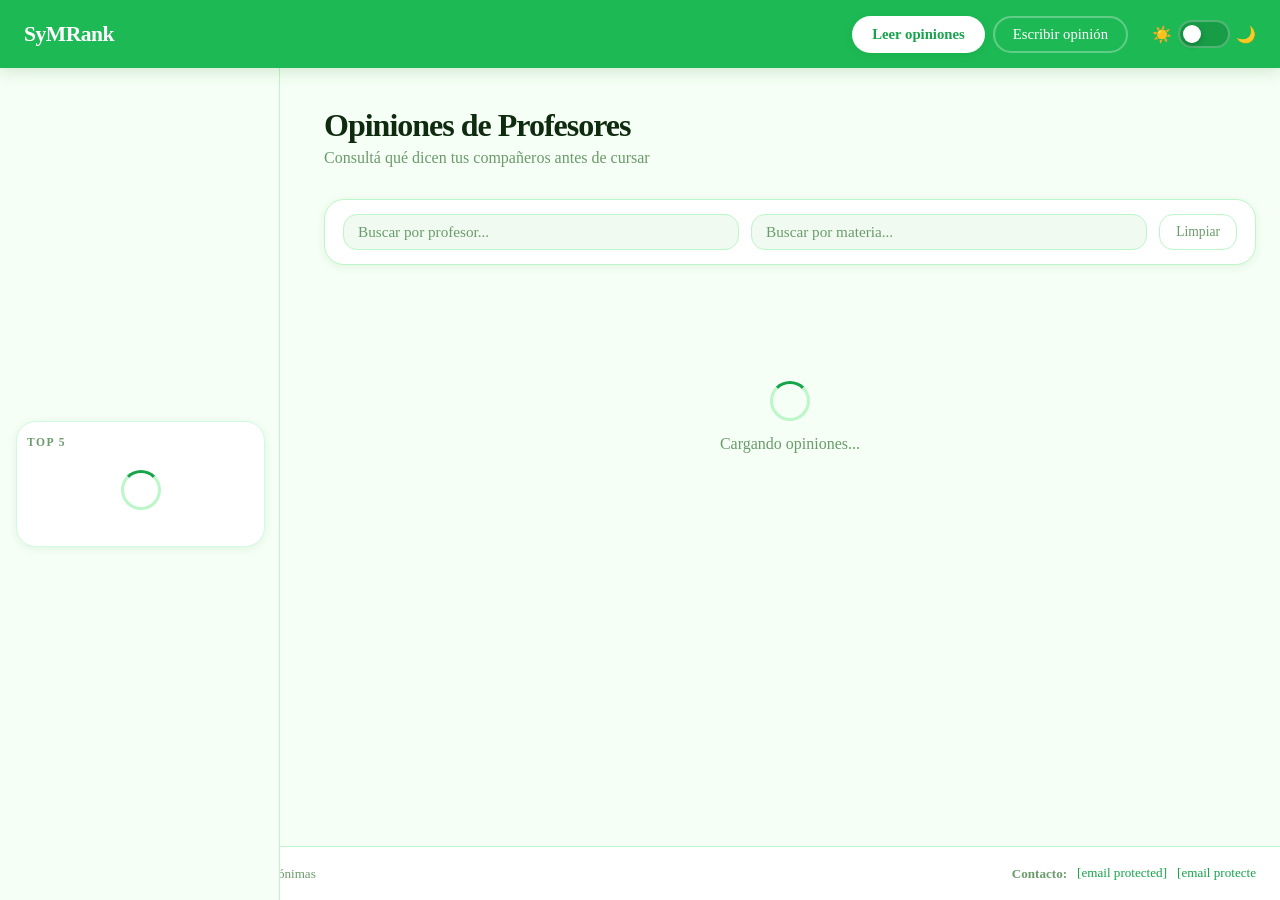
<file: index[1].html>
<!DOCTYPE html>
<html lang="es" data-theme="light">
<head>
  <meta charset="UTF-8" />
  <meta name="viewport" content="width=device-width, initial-scale=1.0" />
  <title>SyMRank — Opiniones sobre Profesores</title>
  <link rel="stylesheet" href="styles.css" />
</head>
<body>

  <!-- HEADER -->
  <header class="header">
    <div class="header-inner">
      <div class="logo">
        <span class="logo-text">SyM<strong>Rank</strong></span>
      </div>
      <nav class="nav">
        <button class="nav-btn active" id="btn-leer" onclick="showView('leer')">Leer opiniones</button>
        <button class="nav-btn" id="btn-escribir" onclick="showView('escribir')">Escribir opinión</button>
      </nav>
      <div class="theme-toggle-wrapper" title="Cambiar tema">
        <span class="theme-label">☀️</span>
        <label class="theme-toggle">
          <input type="checkbox" id="theme-switch" onchange="toggleTheme(this)" />
          <span class="toggle-track"><span class="toggle-thumb"></span></span>
        </label>
        <span class="theme-label">🌙</span>
      </div>
    </div>
  </header>

  <!-- MAIN -->
  <main class="main">

    <!-- ===== VIEW: LEER OPINIONES ===== -->
    <section id="view-leer" class="view active">
      <div class="leer-layout">

        <!-- CONTENIDO PRINCIPAL -->
        <div class="leer-main">
          <div class="view-header">
            <h1 class="view-title">Opiniones de Profesores</h1>
            <p class="view-subtitle">Consultá qué dicen tus compañeros antes de cursar</p>
          </div>

          <div class="search-bar-container">
            <div class="search-group">
              <input type="text" id="search-profesor" class="search-input" placeholder="Buscar por profesor..." oninput="filtrarOpiniones()" />
            </div>
            <div class="search-group">
              <input type="text" id="search-materia" class="search-input" placeholder="Buscar por materia..." oninput="filtrarOpiniones()" />
            </div>
            <button class="btn-clear-search" onclick="limpiarBusqueda()">Limpiar</button>
          </div>

          <div class="results-info" id="results-info"></div>

          <div id="loading-spinner" class="spinner-wrapper">
            <div class="spinner"></div>
            <p>Cargando opiniones...</p>
          </div>

          <div id="cards-container" class="cards-grid"></div>

          <div id="no-results" class="no-results hidden">
            <p>No se encontraron opiniones con esa búsqueda.</p>
          </div>

          <div id="empty-state" class="empty-state hidden">
            <p>Todavía no hay opiniones publicadas.</p>
            <button class="btn-primary" onclick="showView('escribir')">Sé el primero en opinar</button>
          </div>
        </div>

        <!-- SIDEBAR: TOP 5 -->
        <aside class="leer-sidebar">
          <div class="ranking-section">
            <h2 class="ranking-title">Top 5</h2>
            <div id="ranking-list" class="ranking-list">
              <div class="spinner-wrapper-sm"><div class="spinner"></div></div>
            </div>
          </div>
        </aside>

      </div>
    </section>

    <!-- ===== VIEW: ESCRIBIR OPINIÓN ===== -->
    <section id="view-escribir" class="view">
      <div class="view-header">
        <h1 class="view-title">Publicar Opinión</h1>
        <p class="view-subtitle">Tu opinión ayuda a otros estudiantes a elegir mejor</p>
      </div>

      <div class="form-card">
        <div id="toast-success" class="toast toast-success hidden">Opinión publicada con éxito.</div>
        <div id="toast-error"   class="toast toast-error hidden">Hubo un error al publicar. Intentá de nuevo.</div>

        <form id="opinion-form" onsubmit="submitOpinion(event)" novalidate>

          <div class="form-row">
            <div class="form-group" style="position:relative">
              <label class="form-label" for="f-profesor">Profesor/a principal <span class="required">*</span></label>
              <input type="text" id="f-profesor" class="form-input" placeholder="Ej: García, Juan"
                     autocomplete="off" oninput="onProfesorInput(this, 'ac-profesor')" onblur="hideAC('ac-profesor')" required />
              <ul class="autocomplete-list" id="ac-profesor"></ul>
              <span class="field-error" id="err-profesor"></span>
            </div>

            <div class="form-group">
              <label class="form-label" for="f-materia">Materia <span class="required">*</span></label>
              <select id="f-materia" class="form-select" required>
                <option value="">— Seleccioná una materia —</option>
                <option>Matemática Discreta</option>
                <option>Análisis Matemático I</option>
                <option>Programación Inicial</option>
                <option>Introducción a los Sistemas de Información</option>
                <option>Sistemas de Numeración</option>
                <option>Principios de Calidad de Software</option>
                <option>Álgebra y Geometría Analítica I</option>
                <option>Física I</option>
                <option>Programación Estructurada Básica</option>
                <option>Introducción a la Gestión de Requisitos</option>
                <option>Fundamentos de Sistemas Embebidos</option>
                <option>Introducción a Proyectos Informáticos</option>
                <option>Responsabilidad Social Universitaria</option>
                <option>Análisis Matemático II</option>
                <option>Física II</option>
                <option>Tópicos de Programación</option>
                <option>Bases de Datos</option>
                <option>Análisis de Sistemas</option>
                <option>Arquitectura de Computadoras</option>
                <option>Taller de Integración</option>
                <option>Análisis Matemático III</option>
                <option>Algoritmos y Estructuras de Datos</option>
                <option>Bases de Datos Aplicada</option>
                <option>Principios de Diseño de Sistemas</option>
                <option>Redes de Computadoras</option>
                <option>Gestión de las Organizaciones</option>
                <option>Álgebra y Geometría Analítica II</option>
                <option>Paradigmas de Programación</option>
                <option>Requisitos Avanzados</option>
                <option>Diseño de Software</option>
                <option>Sistemas Operativos</option>
                <option>Seguridad de la Información</option>
                <option>Práctica Profesional Supervisada</option>
                <option>Probabilidad y Estadística</option>
                <option>Programación Avanzada</option>
                <option>Arquitecturas de Sistemas Software</option>
                <option>Virtualización de Hardware</option>
                <option>Auditoría y Legislación</option>
                <option>Estadística Aplicada</option>
                <option>Autómatas y Gramática</option>
                <option>Programación Concurrente</option>
                <option>Gestión Aplicada al Desarrollo de Software I</option>
                <option>Sistemas Operativos Avanzados</option>
                <option>Gestión de Proyectos</option>
                <option>Matemática Aplicada</option>
                <option>Lenguajes y Compiladores</option>
                <option>Inteligencia Artificial</option>
                <option>Gestión Aplicada al Desarrollo de Software II</option>
                <option>Seguridad Aplicada y Forensia</option>
                <option>Gestión de la Calidad en Procesos de Sistemas</option>
                <option>Inteligencia Artificial Aplicada</option>
                <option>Innovación y Emprendedorismo</option>
                <option>Ciencia de Datos</option>
                <option>Proyecto Final de Carrera</option>
                <option>Inglés Transversal Nivel I</option>
                <option>Inglés Transversal Nivel II</option>
                <option>Inglés Transversal Nivel III</option>
                <option>Inglés Transversal Nivel IV</option>
                <option>Computación Transversal Nivel I</option>
                <option>Computación Transversal Nivel II</option>
              </select>
              <span class="field-error" id="err-materia"></span>
            </div>
          </div>

          <!-- PROFESORES ACOMPAÑANTES -->
          <div class="form-group">
            <div class="extra-prof-header">
              <label class="form-label">Profesores acompañantes <span class="form-label-optional">(opcional, máx. 3)</span></label>
              <button type="button" class="btn-add-prof" id="btn-add-prof" onclick="addProfesorExtra()">+ Agregar profesor</button>
            </div>
            <div id="profesores-extra"></div>
          </div>

          <div class="form-row">
            <div class="form-group">
              <label class="form-label" for="f-cuatrimestre">Cuatrimestre <span class="required">*</span></label>
              <select id="f-cuatrimestre" class="form-select" required>
                <option value="">— Seleccioná —</option>
                <option value="Primer">1er cuatrimestre</option>
                <option value="Segundo">2do cuatrimestre</option>
                <option value="Tercero">3er cuatrimestre</option>
              </select>
              <span class="field-error" id="err-cuatrimestre"></span>
            </div>
            <div class="form-group">
              <label class="form-label" for="f-anio">Año <span class="required">*</span></label>
              <input type="number" id="f-anio" class="form-input" placeholder="Ej: 2024" min="2000" max="2099" required />
              <span class="field-error" id="err-anio"></span>
            </div>
          </div>

          <div class="form-row">
            <div class="form-group">
              <label class="form-label" for="f-dia">Día de cursada <span class="required">*</span></label>
              <select id="f-dia" class="form-select" required>
                <option value="">— Seleccioná —</option>
                <option value="1">Lunes</option>
                <option value="2">Martes</option>
                <option value="3">Miércoles</option>
                <option value="4">Jueves</option>
                <option value="5">Viernes</option>
                <option value="6">Sábado</option>
              </select>
              <span class="field-error" id="err-dia"></span>
            </div>
            <div class="form-group">
              <label class="form-label" for="f-horario">Horario <span class="required">*</span></label>
              <select id="f-horario" class="form-select" required>
                <option value="">— Seleccioná —</option>
                <option value="300">Mañana (08:00 - 12:00)</option>
                <option value="600">Tarde (14:00 - 18:00)</option>
                <option value="900">Noche (19:00 - 23:00)</option>
              </select>
              <span class="field-error" id="err-horario"></span>
            </div>
          </div>

          <div class="form-group">
            <label class="form-label" for="f-descripcion">
              Descripción <span class="required">*</span>
              <span class="char-counter" id="char-counter">0 / 1000</span>
            </label>
            <textarea id="f-descripcion" class="form-textarea"
              placeholder="Contá tu experiencia: metodología, exámenes, trato, recomendaciones..."
              maxlength="1000" rows="5" required oninput="updateCharCounter()"></textarea>
            <span class="field-error" id="err-descripcion"></span>
          </div>

          <div class="form-group">
            <label class="form-label">Puntuación <span class="required">*</span></label>
            <div class="star-rating" id="star-rating">
              <button type="button" class="star" onclick="setStars(1)">★</button>
              <button type="button" class="star" onclick="setStars(2)">★</button>
              <button type="button" class="star" onclick="setStars(3)">★</button>
              <button type="button" class="star" onclick="setStars(4)">★</button>
              <button type="button" class="star" onclick="setStars(5)">★</button>
            </div>
            <span class="star-label" id="star-label">Sin calificación</span>
            <span class="field-error" id="err-puntuacion"></span>
          </div>

          <div class="form-actions">
            <button type="button" class="btn-secondary" onclick="resetForm()">Limpiar</button>
            <button type="submit" class="btn-primary" id="submit-btn">
              <span id="submit-text">Publicar opinión</span>
              <span id="submit-loading" class="hidden">Publicando...</span>
            </button>
          </div>

        </form>
      </div>
    </section>

  </main>

  <!-- FOOTER CON CONTACTO -->
  <footer class="footer">
    <div class="footer-inner">
      <p class="footer-brand">SyMRank &copy; 2025 — Opiniones estudiantiles anónimas</p>
      <div class="footer-contact">
        <span class="footer-contact-label">Contacto:</span>
        <a href="/cdn-cgi/l/email-protection#384b59564c51595f574f5e515f4d5d785f55595154165b5755" class="footer-link"><span class="__cf_email__" data-cfemail="c0b3a1aeb4a9a1a7afb7a6a9a7b5a580a7ada1a9aceea3afad">[email&#160;protected]</span></a>
        <a href="/cdn-cgi/l/email-protection#3b585a554f5e495448565a575e555a7b5c565a525715585456" class="footer-link"><span class="__cf_email__" data-cfemail="3251535c4657405d415f535e575c5372555f535b5e1c515d5f">[email&#160;protecte
</file>
<file: styles.css>
/* =========================================
   PROFERANK — STYLESHEET
   Tema claro: verde vivo + blanco
   Tema oscuro: verde + gris
   ========================================= */

/* ---- FONTS ---- */
/* Rockwell es una fuente del sistema (serif geométrica). Fallbacks incluidos. */

/* ---- CSS VARIABLES ---- */
:root,
[data-theme="light"] {
  /* === LIGHT THEME === */
  --bg-base:        #f5fff5;
  --bg-surface:     #ffffff;
  --bg-card:        #ffffff;
  --bg-input:       #f0faf0;
  --bg-header:      #1db954;
  --bg-nav-active:  #ffffff;
  --bg-nav-hover:   rgba(255,255,255,0.2);

  --accent:         #16a34a;
  --accent-bright:  #22c55e;
  --accent-dark:    #15803d;
  --accent-glow:    rgba(34, 197, 94, 0.25);

  --text-primary:   #0f2b0f;
  --text-secondary: #2d6a2d;
  --text-muted:     #6b9b6b;
  --text-on-accent: #ffffff;
  --text-header:    #ffffff;

  --border:         #bbf7c8;
  --border-focus:   #22c55e;
  --border-card:    #d1fae5;

  --shadow-sm:      0 2px 8px rgba(16, 100, 16, 0.08);
  --shadow-md:      0 6px 24px rgba(16, 100, 16, 0.13);
  --shadow-card:    0 4px 16px rgba(16, 100, 16, 0.10);
  --shadow-header:  0 2px 16px rgba(16, 100, 16, 0.18);

  --star-empty:     #c8e6c9;
  --star-filled:    #f59e0b;
  --star-hover:     #fbbf24;

  --toggle-bg:      rgba(255,255,255,0.25);
  --toggle-thumb:   #ffffff;
  --toggle-track:   rgba(0,0,0,0.15);

  --toast-success-bg:  #dcfce7;
  --toast-success-text:#14532d;
  --toast-error-bg:    #fee2e2;
  --toast-error-text:  #7f1d1d;

  --radius-sm:  8px;
  --radius-md:  14px;
  --radius-lg:  20px;
  --radius-xl:  28px;
}

[data-theme="dark"] {
  /* === DARK THEME === */
  --bg-base:        #1a1f1a;
  --bg-surface:     #222922;
  --bg-card:        #2a312a;
  --bg-input:       #1e2a1e;
  --bg-header:      #1a2e1a;
  --bg-nav-active:  #2a3d2a;
  --bg-nav-hover:   rgba(34,197,94,0.12);

  --accent:         #22c55e;
  --accent-bright:  #4ade80;
  --accent-dark:    #16a34a;
  --accent-glow:    rgba(34, 197, 94, 0.20);

  --text-primary:   #e8f5e8;
  --text-secondary: #86c986;
  --text-muted:     #5a7a5a;
  --text-on-accent: #0a1a0a;
  --text-header:    #d4f0d4;

  --border:         #2e422e;
  --border-focus:   #22c55e;
  --border-card:    #334733;

  --shadow-sm:      0 2px 8px rgba(0,0,0,0.3);
  --shadow-md:      0 6px 24px rgba(0,0,0,0.4);
  --shadow-card:    0 4px 16px rgba(0,0,0,0.35);
  --shadow-header:  0 2px 16px rgba(0,0,0,0.5);

  --star-empty:     #3a4a3a;
  --star-filled:    #f59e0b;
  --star-hover:     #fbbf24;

  --toggle-bg:      rgba(34,197,94,0.15);
  --toggle-thumb:   #22c55e;
  --toggle-track:   #2a3d2a;

  --toast-success-bg:  #14532d;
  --toast-success-text:#bbf7d0;
  --toast-error-bg:    #450a0a;
  --toast-error-text:  #fecaca;
}

/* ---- RESET & BASE ---- */
*, *::before, *::after { box-sizing: border-box; margin: 0; padding: 0; }

html { scroll-behavior: smooth; }

body {
  font-family: 'Rockwell', 'Rockwell Nova', Georgia, serif;
  background-color: var(--bg-base);
  color: var(--text-primary);
  min-height: 100vh;
  display: flex;
  flex-direction: column;
  transition: background-color 0.35s ease, color 0.35s ease;
}

/* ---- HEADER ---- */
.header {
  background: var(--bg-header);
  box-shadow: var(--shadow-header);
  position: sticky;
  top: 0;
  z-index: 100;
  transition: background 0.35s;
}

.header-inner {
  max-width: 1400px;
  margin: 0 auto;
  padding: 0 24px;
  height: 68px;
  display: flex;
  align-items: center;
  gap: 24px;
}

/* LOGO */
.logo {
  display: flex;
  align-items: center;
  gap: 10px;
  text-decoration: none;
  color: var(--text-header);
  flex-shrink: 0;
}

.logo-icon { font-size: 1.6rem; }

.logo-text {
  font-family: 'Rockwell', 'Rockwell Nova', Georgia, serif;
  font-size: 1.35rem;
  font-weight: 700;
  color: var(--text-header);
  letter-spacing: -0.5px;
}

.logo-text strong {
  color: #fff;
  font-weight: 800;
}

/* NAV */
.nav {
  display: flex;
  gap: 8px;
  margin-left: auto;
}

.nav-btn {
  display: flex;
  align-items: center;
  gap: 6px;
  padding: 8px 18px;
  border-radius: 50px;
  border: 2px solid rgba(255,255,255,0.3);
  background: transparent;
  color: var(--text-header);
  font-family: 'Rockwell', 'Rockwell Nova', Georgia, serif;
  font-size: 0.92rem;
  font-weight: 500;
  cursor: pointer;
  transition: all 0.2s ease;
  white-space: nowrap;
}

.nav-btn:hover {
  background: var(--bg-nav-hover);
  border-color: rgba(255,255,255,0.5);
  transform: translateY(-1px);
}

.nav-btn.active {
  background: var(--bg-nav-active);
  border-color: transparent;
  color: var(--accent);
  font-weight: 600;
  box-shadow: var(--shadow-sm);
}

[data-theme="dark"] .nav-btn.active {
  color: var(--accent-bright);
}

/* THEME TOGGLE */
.theme-toggle-wrapper {
  display: flex;
  align-items: center;
  gap: 6px;
  flex-shrink: 0;
  cursor: pointer;
}

.theme-label { font-size: 1rem; user-select: none; }

.theme-toggle { position: relative; display: inline-block; cursor: pointer; }
.theme-toggle input { display: none; }

.toggle-track {
  display: block;
  width: 52px;
  height: 28px;
  background: var(--toggle-track);
  border-radius: 50px;
  border: 2px solid rgba(255,255,255,0.25);
  position: relative;
  transition: background 0.3s;
}

.toggle-thumb {
  position: absolute;
  top: 3px;
  left: 3px;
  width: 18px;
  height: 18px;
  border-radius: 50%;
  background: var(--toggle-thumb);
  transition: transform 0.3s cubic-bezier(.4,0,.2,1), background 0.3s;
  box-shadow: 0 2px 6px rgba(0,0,0,0.25);
}

.theme-toggle input:checked ~ .toggle-track .toggle-thumb {
  transform: translateX(24px);
}

/* ---- MAIN ---- */
.main {
  flex: 1;
  max-width: 1400px;
  margin: 0 auto;
  padding: 40px 24px 60px;
  width: 100%;
}

/* ---- VIEWS ---- */
.view { display: none; animation: fadeIn 0.3s ease; }
.view.active { display: block; }

@keyframes fadeIn {
  from { opacity: 0; transform: translateY(10px); }
  to   { opacity: 1; transform: translateY(0); }
}

/* ---- VIEW HEADER ---- */
.view-header {
  margin-bottom: 32px;
}

.view-title {
  font-family: 'Rockwell', 'Rockwell Nova', Georgia, serif;
  font-size: 2rem;
  font-weight: 800;
  color: var(--text-primary);
  letter-spacing: -1px;
  line-height: 1.1;
}

.view-subtitle {
  color: var(--text-muted);
  margin-top: 6px;
  font-size: 1rem;
}

/* ---- SEARCH BAR ---- */
.search-bar-container {
  display: flex;
  gap: 12px;
  flex-wrap: wrap;
  margin-bottom: 20px;
  background: var(--bg-surface);
  border: 1px solid var(--border);
  border-radius: var(--radius-lg);
  padding: 14px 18px;
  box-shadow: var(--shadow-sm);
  transition: background 0.35s, border 0.35s;
}

.search-group {
  display: flex;
  align-items: center;
  gap: 8px;
  flex: 1;
  min-width: 200px;
  background: var(--bg-input);
  border: 1.5px solid var(--border);
  border-radius: var(--radius-md);
  padding: 8px 14px;
  transition: border-color 0.2s, background 0.35s;
}

.search-group:focus-within {
  border-color: var(--border-focus);
  box-shadow: 0 0 0 3px var(--accent-glow);
}

.search-icon { font-size: 1rem; flex-shrink: 0; }

.search-input {
  border: none;
  background: transparent;
  font-family: 'Rockwell', 'Rockwell Nova', Georgia, serif;
  font-size: 0.95rem;
  color: var(--text-primary);
  width: 100%;
  outline: none;
}

.search-input::placeholder { color: var(--text-muted); }

.btn-clear-search {
  background: transparent;
  border: 1.5px solid var(--border);
  color: var(--text-muted);
  border-radius: var(--radius-md);
  padding: 8px 16px;
  font-size: 0.85rem;
  cursor: pointer;
  transition: all 0.2s;
  white-space: nowrap;
  font-family: 'Rockwell', 'Rockwell Nova', Georgia, serif;
}

.btn-clear-search:hover {
  border-color: var(--accent);
  color: var(--accent);
  background: var(--accent-glow);
}

/* ---- RESULTS INFO ---- */
.results-info {
  color: var(--text-muted);
  font-size: 0.88rem;
  margin-bottom: 16px;
  min-height: 20px;
}

/* ---- SPINNER ---- */
.spinner-wrapper {
  text-align: center;
  padding: 60px 0;
  color: var(--text-muted);
}

.spinner {
  width: 40px;
  height: 40px;
  border: 3px solid var(--border);
  border-top-color: var(--accent);
  border-radius: 50%;
  animation: spin 0.8s linear infinite;
  margin: 0 auto 14px;
}

@keyframes spin { to { transform: rotate(360deg); } }

/* ---- CARDS GRID — MASONRY ---- */
/*
  Usamos CSS Multi-Column (columns) para lograr un layout tipo masonry
  verdadero: las cards se apilan verticalmente en columnas y se ajustan
  a su altura natural, sin espacios vacíos.
  column-gap controla el espacio horizontal; margin-bottom en la card
  controla el espacio vertical entre items.
*/
.cards-grid {
  columns: 3;
  column-gap: 24px;
  width: 100%;
  /* Evita que el propio contenedor cree contexto de fragmentación */
  orphans: 1;
  widows: 1;
}

/* ---- OPINION CARD ---- */
.opinion-card {
  background: var(--bg-card);
  border: 1.5px solid var(--border-card);
  border-radius: var(--radius-lg);
  padding: 28px 28px 24px;
  box-shadow: var(--shadow-card);
  transition: transform 0.2s ease, box-shadow 0.2s ease, background 0.35s, border 0.35s;
  display: flex;
  flex-direction: column;
  gap: 16px;
  animation: cardIn 0.35s ease both;

  /* ── Masonry essentials ── */
  /* Impide que una card se parta entre dos columnas */
  break-inside: avoid;
  -webkit-column-break-inside: avoid;
  /* Reemplaza el gap del grid: espacio vertical entre cards */
  margin-bottom: 24px;
  /* La card ocupa todo el ancho de su columna */
  width: 100%;
  /* Permite que la altura sea determinada por el contenido */
  height: auto;
}

@keyframes cardIn {
  from { opacity: 0; transform: translateY(16px) scale(0.98); }
  to   { opacity: 1; transform: translateY(0) scale(1); }
}

.opinion-card:hover {
  transform: translateY(-3px);
  box-shadow: var(--shadow-md);
  border-color: var(--accent-bright);
}

.card-header {
  display: flex;
  justify-content: space-between;
  align-items: flex-start;
  gap: 10px;
}

.card-profesor {
  font-family: 'Rockwell', 'Rockwell Nova', Georgia, serif;
  font-size: 1.25rem;
  font-weight: 700;
  color: var(--text-primary);
  line-height: 1.2;
}

.card-stars { font-size: 1.15rem; white-space: nowrap; flex-shrink: 0; }

.card-materia {
  display: inline-block;
  background: var(--accent-glow);
  color: var(--accent-dark);
  border: 1px solid var(--border-focus);
  border-radius: 50px;
  padding: 3px 12px;
  font-size: 0.82rem;
  font-weight: 600;
}

[data-theme="dark"] .card-materia {
  color: var(--accent-bright);
  border-color: var(--accent-dark);
}

.card-meta {
  display: flex;
  flex-wrap: wrap;
  gap: 6px;
}

.meta-tag {
  background: var(--bg-input);
  border: 1px solid var(--border);
  border-radius: var(--radius-sm);
  padding: 3px 10px;
  font-size: 0.8rem;
  color: var(--text-secondary);
}

.card-descripcion {
  color: var(--text-primary);
  font-size: 1rem;
  line-height: 1.65;
  flex: 1;
}

.card-fecha {
  color: var(--text-muted);
  font-size: 0.78rem;
  border-top: 1px solid var(--border);
  padding-top: 10px;
  margin-top: 4px;
}

/* ---- EMPTY / NO RESULTS ---- */
.no-results, .empty-state {
  text-align: center;
  padding: 60px 20px;
  color: var(--text-muted);
}

.no-results-icon, .empty-icon {
  font-size: 2.5rem;
  display: block;
  margin-bottom: 12px;
}

.hidden { display: none !important; }

/* ---- FORM CARD ---- */
.form-card {
  background: var(--bg-surface);
  border: 1.5px solid var(--border);
  border-radius: var(--radius-xl);
  padding: 36px 40px;
  box-shadow: var(--shadow-md);
  max-width: 820px;
  transition: background 0.35s, border 0.35s;
}

/* ---- FORM ---- */
.form-row {
  display: grid;
  grid-template-columns: 1fr 1fr;
  gap: 20px;
  margin-bottom: 0;
}

.form-group {
  display: flex;
  flex-direction: column;
  gap: 6px;
  margin-bottom: 20px;
}

.form-label {
  font-weight: 600;
  font-size: 0.9rem;
  color: var(--text-secondary);
  display: flex;
  align-items: center;
  justify-content: space-between;
}

.required { color: var(--accent); }

.form-input,
.form-select,
.form-textarea {
  background: var(--bg-input);
  border: 1.5px solid var(--border);
  border-radius: var(--radius-md);
  padding: 10px 14px;
  font-family: 'Rockwell', 'Rockwell Nova', Georgia, serif;
  font-size: 0.95rem;
  color: var(--text-primary);
  outline: none;
  transition: border-color 0.2s, box-shadow 0.2s, background 0.35s;
  width: 100%;
}

.form-input:focus,
.form-select:focus,
.form-textarea:focus {
  border-color: var(--border-focus);
  box-shadow: 0 0 0 3px var(--accent-glow);
  background: var(--bg-surface);
}

.form-input.error,
.form-select.error,
.form-textarea.error {
  border-color: #ef4444;
  box-shadow: 0 0 0 3px rgba(239,68,68,0.15);
}

.form-select { cursor: pointer; }
.form-textarea { resize: vertical; min-height: 120px; }

.char-counter {
  font-size: 0.8rem;
  font-weight: 400;
  color: var(--text-muted);
}

.char-counter.warn { color: #f59e0b; }
.char-counter.danger { color: #ef4444; }

.field-error {
  font-size: 0.8rem;
  color: #ef4444;
  min-height: 16px;
}

/* ---- STAR RATING ---- */
.star-rating {
  display: flex;
  gap: 4px;
}

.star {
  background: none;
  border: none;
  font-size: 2rem;
  color: var(--star-empty);
  cursor: pointer;
  padding: 0 2px;
  transition: color 0.15s, transform 0.15s;
  line-height: 1;
}

.star:hover,
.star.active { color: var(--star-hover); transform: scale(1.15); }
.star.filled { color: var(--star-filled); }

.star-label {
  font-size: 0.85rem;
  color: var(--text-muted);
  margin-top: 4px;
  display: block;
}

/* ---- FORM ACTIONS ---- */
.form-actions {
  display: flex;
  gap: 12px;
  justify-content: flex-end;
  margin-top: 8px;
  padding-top: 20px;
  border-top: 1px solid var(--border);
}

.btn-primary {
  background: var(--accent);
  color: #fff;
  border: none;
  border-radius: 50px;
  padding: 12px 32px;
  font-family: 'Rockwell', 'Rockwell Nova', Georgia, serif;
  font-size: 0.98rem;
  font-weight: 600;
  cursor: pointer;
  transition: background 0.2s, transform 0.15s, box-shadow 0.2s;
  box-shadow: 0 4px 14px var(--accent-glow);
}

.btn-primary:hover {
  background: var(--accent-dark);
  transform: translateY(-2px);
  box-shadow: 0 6px 20px var(--accent-glow);
}

.btn-primary:active { transform: translateY(0); }
.btn-primary:disabled { opacity: 0.6; cursor: not-allowed; transform: none; }

.btn-secondary {
  background: transparent;
  color: var(--text-muted);
  border: 1.5px solid var(--border);
  border-radius: 50px;
  padding: 12px 24px;
  font-family: 'Rockwell', 'Rockwell Nova', Georgia, serif;
  font-size: 0.95rem;
  cursor: pointer;
  transition: all 0.2s;
}

.btn-secondary:hover {
  border-color: var(--accent);
  color: var(--accent);
  background: var(--accent-glow);
}

/* ---- TOAST ---- */
.toast {
  border-radius: var(--radius-md);
  padding: 14px 18px;
  font-size: 0.92rem;
  font-weight: 500;
  margin-bottom: 20px;
  animation: toastIn 0.3s ease;
}

.toast-success { background: var(--toast-success-bg); color: var(--toast-success-text); }
.toast-error   { background: var(--toast-error-bg);   color: var(--toast-error-text); }

@keyframes toastIn {
  from { opacity: 0; transform: translateY(-8px); }
  to   { opacity: 1; transform: translateY(0); }
}

/* ---- FOOTER ---- */
.footer {
  border-top: 1px solid var(--border);
  background: var(--bg-surface);
  transition: background 0.35s;
}

.footer-contact-section {
  background: var(--bg-input);
  border-bottom: 1px solid var(--border);
  padding: 32px 24px;
  transition: background 0.35s, border 0.35s;
}

.footer-contact-inner {
  max-width: 1400px;
  margin: 0 auto;
  display: flex;
  flex-direction: column;
  align-items: center;
  gap: 16px;
  text-align: center;
}

.footer-contact-title {
  font-family: 'Rockwell', 'Rockwell Nova', Georgia, serif;
  font-size: 0.78rem;
  font-weight: 700;
  letter-spacing: 2px;
  text-transform: uppercase;
  color: var(--text-muted);
}

.footer-contact-emails {
  display: flex;
  gap: 20px;
  flex-wrap: wrap;
  justify-content: center;
}

.footer-contact-pill {
  display: flex;
  align-items: center;
  gap: 8px;
  background: var(--bg-surface);
  border: 1.5px solid var(--border-card);
  border-radius: 50px;
  padding: 10px 20px;
  box-shadow: var(--shadow-sm);
  text-decoration: none;
  transition: border-color 0.2s, box-shadow 0.2s, transform 0.15s;
}

.footer-contact-pill:hover {
  border-color: var(--accent);
  box-shadow: 0 4px 16px var(--accent-glow);
  transform: translateY(-2px);
}

.footer-contact-pill-icon { font-size: 1rem; flex-shrink: 0; }

.footer-contact-pill-text {
  font-family: 'Rockwell', 'Rockwell Nova', Georgia, serif;
  font-size: 0.88rem;
  font-weight: 600;
  color: var(--accent);
}

.footer-inner {
  max-width: 1400px;
  margin: 0 auto;
  padding: 18px 24px;
  display: flex;
  align-items: center;
  justify-content: space-between;
  flex-wrap: wrap;
  gap: 12px;
}

.footer-brand {
  color: var(--text-muted);
  font-size: 0.82rem;
}

.footer-contact {
  display: flex;
  align-items: center;
  gap: 10px;
  flex-wrap: wrap;
}

.footer-contact-label {
  color: var(--text-muted);
  font-size: 0.82rem;
  font-weight: 600;
}

.footer-link {
  color: var(--accent);
  font-size: 0.82rem;
  text-decoration: none;
  border-bottom: 1px solid transparent;
  transition: border-color 0.2s, color 0.2s;
}

.footer-link:hover {
  color: var(--accent-dark);
  border-bottom-color: var(--accent-dark);
}

/* ---- LAYOUT LEER: SIDEBAR FIJO IZQUIERDO + MAIN ---- */
.leer-layout {
  display: block;
}

.leer-main {
  min-width: 0;
  margin-left: 300px;
}

.leer-sidebar {
  position: fixed;
  left: 0;
  top: 68px;
  width: 280px;
  height: calc(100vh - 68px);
  overflow-y: auto;
  padding: 24px 14px 24px 16px;
  z-index: 90;
  background: var(--bg-base);
  border-right: 1px solid var(--border);
  transition: background 0.35s, border 0.35s;
  display: flex;
  align-items: center;
  justify-content: center;
}

/* ---- RANKING TOP 5 (sidebar) ---- */
.ranking-section {
  background: var(--bg-surface);
  border: 1px solid var(--border-card);
  border-radius: var(--radius-lg);
  padding: 14px 10px 12px;
  box-shadow: var(--shadow-sm);
  transition: background 0.35s, border 0.35s;
  width: 100%;
}

.ranking-title {
  font-family: 'Rockwell', 'Rockwell Nova', Georgia, serif;
  font-size: 0.72rem;
  font-weight: 700;
  color: var(--text-muted);
  margin-bottom: 12px;
  letter-spacing: 1.5px;
  text-transform: uppercase;
}

.ranking-list {
  display: flex;
  flex-direction: column;
  gap: 6px;
}

.ranking-item {
  display: grid;
  grid-template-columns: 20px 1fr auto;
  align-items: center;
  gap: 8px;
  background: var(--bg-input);
  border: 1px solid var(--border);
  border-radius: var(--radius-sm);
  padding: 7px 8px;
  transition: background 0.2s, border-color 0.2s;
  cursor: default;
}

.ranking-item:hover {
  border-color: var(--border-focus);
  background: var(--accent-glow);
}

.ranking-pos {
  font-size: 0.85rem;
  text-align: center;
  line-height: 1;
}

.ranking-info {
  display: flex;
  flex-direction: column;
  gap: 1px;
  min-width: 0;
}

.ranking-nombre {
  font-weight: 600;
  font-size: 0.8rem;
  color: var(--text-primary);
  /* Permite que el nombre largo haga wrap en lugar de cortarse */
  white-space: normal;
  overflow: visible;
  word-break: break-word;
  line-height: 1.3;
}

.ranking-stars { font-size: 0.7rem; line-height: 1; }

.ranking-stats {
  display: flex;
  flex-direction: column;
  align-items: flex-end;
  gap: 1px;
}

.ranking-prom {
  font-weight: 700;
  font-size: 0.82rem;
  color: var(--accent);
}

.ranking-cant {
  font-size: 0.68rem;
  color: var(--text-muted);
  white-space: nowrap;
}

.ranking-empty {
  color: var(--text-muted);
  font-size: 0.82rem;
  text-align: center;
  padding: 8px 0;
}

.spinner-wrapper-sm {
  display: flex;
  justify-content: center;
  padding: 10px 0;
}

/* ---- AUTOCOMPLETE ---- */
.autocomplete-list {
  position: absolute;
  top: 100%;
  left: 0;
  right: 0;
  background: var(--bg-surface);
  border: 1.5px solid var(--border-focus);
  border-top: none;
  border-radius: 0 0 var(--radius-md) var(--radius-md);
  list-style: none;
  z-index: 50;
  display: none;
  max-height: 200px;
  overflow-y: auto;
  box-shadow: var(--shadow-md);
}

.autocomplete-item {
  padding: 9px 14px;
  font-size: 0.9rem;
  color: var(--text-primary);
  cursor: pointer;
  transition: background 0.15s;
}

.autocomplete-item:hover {
  background: var(--accent-glow);
  color: var(--accent-dark);
}

/* ---- PROFESORES EXTRA ---- */
.extra-prof-header {
  display: flex;
  align-items: center;
  justify-content: space-between;
  flex-wrap: wrap;
  gap: 8px;
  margin-bottom: 10px;
}

.form-label-optional {
  font-size: 0.78rem;
  font-weight: 400;
  color: var(--text-muted);
}

.btn-add-prof {
  background: transparent;
  border: 1.5px solid var(--accent);
  color: var(--accent);
  border-radius: 50px;
  padding: 5px 14px;
  font-size: 0.83rem;
  font-family: 'Rockwell', 'Rockwell Nova', Georgia, serif;
  cursor: pointer;
  transition: all 0.2s;
}

.btn-add-prof:hover:not(:disabled) {
  background: var(--accent-glow);
}

.extra-prof-row {
  display: flex;
  align-items: center;
  gap: 8px;
  margin-bottom: 8px;
}

.extra-prof-row .form-input { flex: 1; }

.btn-remove-prof {
  background: transparent;
  border: 1.5px solid var(--border);
  color: var(--text-muted);
  border-radius: 50%;
  width: 30px;
  height: 30px;
  font-size: 1.1rem;
  line-height: 1;
  cursor: pointer;
  flex-shrink: 0;
  transition: all 0.2s;
  display: flex;
  align-items: center;
  justify-content: center;
}

.btn-remove-prof:hover {
  border-color: #ef4444;
  color: #ef4444;
  background: rgba(239,68,68,0.08);
}

/* ---- CARD: PROFESORES SECUNDARIOS ---- */
.card-sec-prof {
  display: flex;
  align-items: center;
  gap: 6px;
  margin-top: -4px;
  flex-wrap: wrap;
}

.card-sec-label {
  font-size: 0.75rem;
  font-weight: 600;
  color: var(--text-muted);
  text-transform: uppercase;
  letter-spacing: 0.5px;
  flex-shrink: 0;
}

.card-sec-tag {
  display: inline-block;
  background: color-mix(in srgb, var(--accent) 12%, transparent);
  border: 1px solid color-mix(in srgb, var(--accent) 35%, transparent);
  color: var(--accent-dark);
  border-radius: 50px;
  padding: 2px 10px;
  font-size: 0.78rem;
  font-weight: 500;
}

[data-theme="dark"] .card-sec-tag {
  background: color-mix(in srgb, var(--accent) 15%, transparent);
  border-color: color-mix(in srgb, var(--accent) 30%, transparent);
  color: var(--accent-bright);
}

/* ---- RESPONSIVE ---- */
@media (max-width: 1100px) {
  /* Tablet ancha: 2 columnas masonry */
  .cards-grid {
    columns: 2;
    column-gap: 20px;
  }
}

@media (max-width: 900px) {
  .leer-layout {
    display: block;
  }
  .leer-main {
    margin-left: 0;
  }
  .leer-sidebar {
    position: static;
    width: 100%;
    height: auto;
    overflow-y: visible;
    padding: 0;
    border-right: none;
    background: transparent;
    margin-bottom: 24px;
  }
  .ranking-section {
    padding: 14px 16px;
  }
  .ranking-list {
    display: grid;
    grid-template-columns: repeat(auto-fill, minmax(180px, 1fr));
    gap: 8px;
  }
}

@media (max-width: 720px) {
  .header-inner { padding: 0 16px; gap: 12px; }
  .logo-text { font-size: 1.1rem; }
  .nav-btn { padding: 7px 12px; font-size: 0.83rem; }
  .main { padding: 24px 16px 48px; }
  .view-title { font-size: 1.55rem; }
  .form-row { grid-template-columns: 1fr; }
  .form-card { padding: 22px 18px; border-radius: var(--radius-lg); }
  /* Masonry a 1 columna en móvil */
  .cards-grid {
    columns: 1;
    column-gap: 0;
  }
  .search-bar-container { flex-direction: column; }
  .form-actions { flex-direction: column-reverse; }
  .btn-primary, .btn-secondary { width: 100%; text-align: center; }
  .theme-toggle-wrapper .theme-label { display: none; }
  .footer-inner { flex-direction: column; align-items: flex-start; gap: 8px; }
  .ranking-list { grid-template-columns: 1fr; }
}

@media (max-width: 420px) {
  .header-inner { height: 60px; }
}

/* ---- EASTER EGG: ARCOIRIS ---- */
.rainbow-overlay {
  position: fixed;
  inset: 0;
  z-index: 9999;
  pointer-events: none;
  opacity: 0;
  display: flex;
  align-items: center;
  justify-content: center;
  overflow: hidden;
}

.rainbow-overlay.active {
  animation: rainbowAppear 2s ease forwards;
}

.rainbow-overlay::before {
  content: "";
  position: absolute;
  inset: 0;
  background: linear-gradient(
    160deg,
    rgba(255,0,0,0.55)    0%,
    rgba(255,127,0,0.55)  16%,
    rgba(255,220,0,0.55)  30%,
    rgba(0,210,0,0.55)    46%,
    rgba(0,120,255,0.55)  62%,
    rgba(70,0,180,0.55)   78%,
    rgba(148,0,211,0.55) 100%
  );
  background-size: 200% 200%;
  animation: rainbowShift 0.6s linear infinite;
}

.rainbow-arc {
  position: absolute;
  bottom: -30vw;
  left: 50%;
  transform: translateX(-50%);
  width: 180vw;
  height: 180vw;
  border-radius: 50%;
  border: 18vw solid transparent;
  box-shadow:
    inset 0 0 0 0vw transparent,
    0 0 0 4vw  rgba(255,0,0,0.7),
    0 0 0 8vw  rgba(255,127,0,0.7),
    0 0 0 12vw rgba(255,220,0,0.7),
    0 0 0 16vw rgba(0,210,0,0.7),
    0 0 0 20vw rgba(0,120,255,0.7),
    0 0 0 24vw rgba(70,0,180,0.7),
    0 0 0 28vw rgba(148,0,211,0.7);
}

.rainbow-emoji {
  position: relative;
  font-size: 28vw;
  animation: rainbowBounce 0.4s ease infinite alternate;
  filter: drop-shadow(0 0 30px rgba(255,255,0,0.9));
  z-index: 1;
}

@keyframes rainbowAppear {
  0%   { opacity: 0;   transform: scale(0.7); }
  12%  { opacity: 1;   transform: scale(1.05); }
  85%  { opacity: 1;   transform: scale(1); }
  100% { opacity: 0;   transform: scale(1.1); }
}

@keyframes rainbowShift {
  0%   { background-position: 0% 0%;   }
  50%  { background-position: 100% 100%; }
  100% { background-position: 0% 0%;   }
}

@keyframes rainbowBounce {
  from { transform: scale(1)    rotate(-4deg); }
  to   { transform: scale(1.08) rotate(4deg);  }
}
</file>
